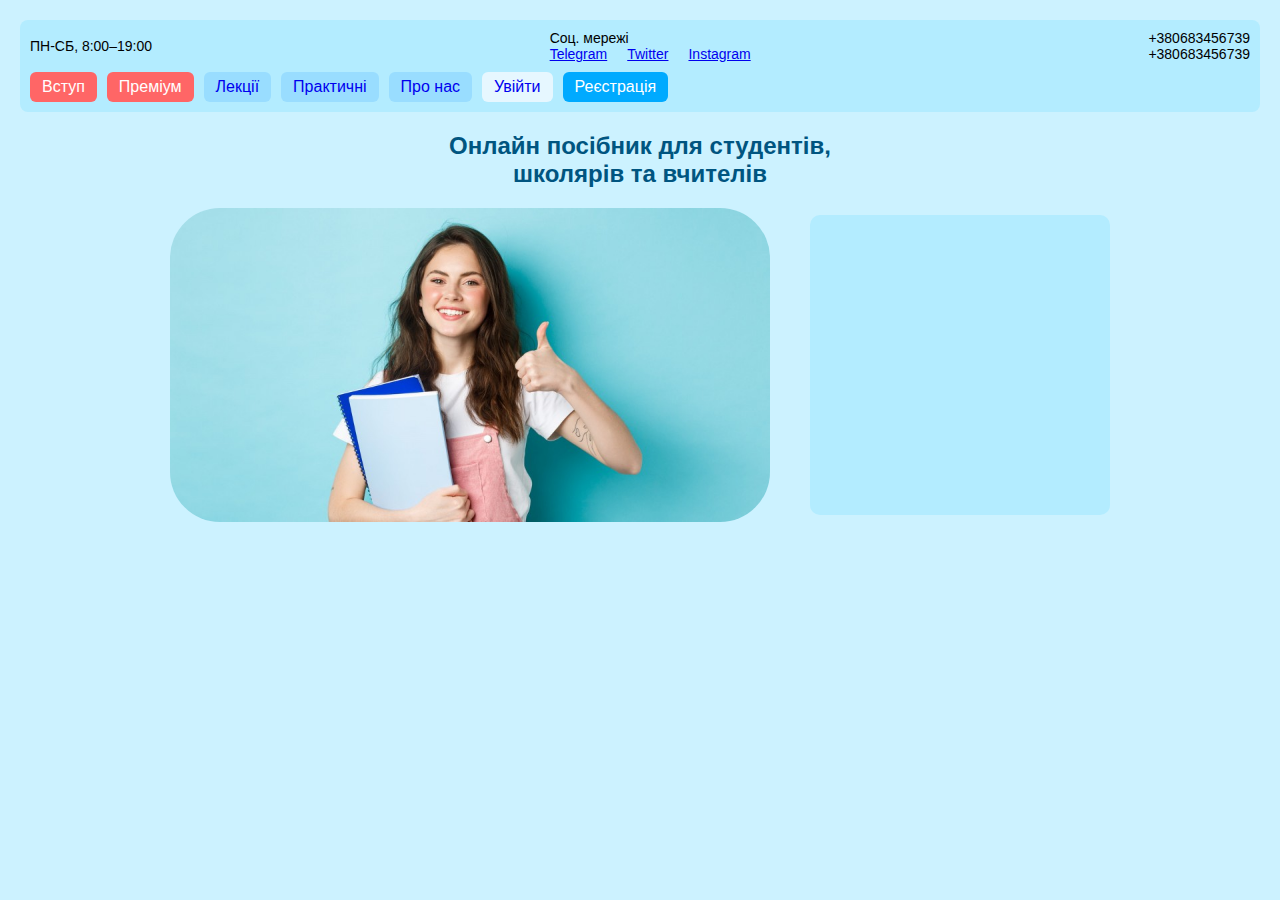
<file: index.html>
<!DOCTYPE html>
<html lang="en">
<head>
    <meta charset="UTF-8">
    <meta http-equiv="X-UA-Compatible" content="IE=edge">
    <meta name="viewport" content="width=device-width, initial-scale=1.0">
    <title>FFFFFFFFFF</title>
    <link rel="stylesheet" href="first.css">
</head>
<body>
    <header>
      <div class="top-bar">
        <div class="hours"> ПН-СБ, 8:00–19:00</div>
        <div class="socials">Соц. мережі
            <ul class="social-links">
                <li><a href="https://t.me/+GkbVwwb_K7M2YzRi">Telegram</a></li>
                <li><a href="https://x.com/elonmusk">Twitter</a></li>
                <li><a href="https://www.instagram.com/vifk_nuht/">Instagram</a></li>
            </ul>
        </div>
        <div class="contacts">
          <span>+380683456739</span><br>
          <span>+380683456739</span>
        </div>
      </div>
      <nav class="menu">
        <a href="vstup.html" class="btn red">Вступ</a>
        <a href="prem.html" class="btn red">Преміум</a>
        <a href="lekcii.html" class="btn blue">Лекції</a>
        <a href="prekt.html" class="btn blue">Практичні</a>
        <a href="pronas.html" class="btn blue">Про нас</a>
        <a href="login.html" class="btn">Увійти</a>
        <a href="Registration.html" class="btn bright">Реєстрація</a>
      </nav>
    </header>
    
    <main>
      <h1>Онлайн посібник для студентів,<br>школярів та вчителів</h1>
      <div class="content">
        <img src="6654_ua.jpg" alt="Student" class="student-img">
        <div class="right-block"></div>
      </div>
    </main>
  </body>
</html>
</file>
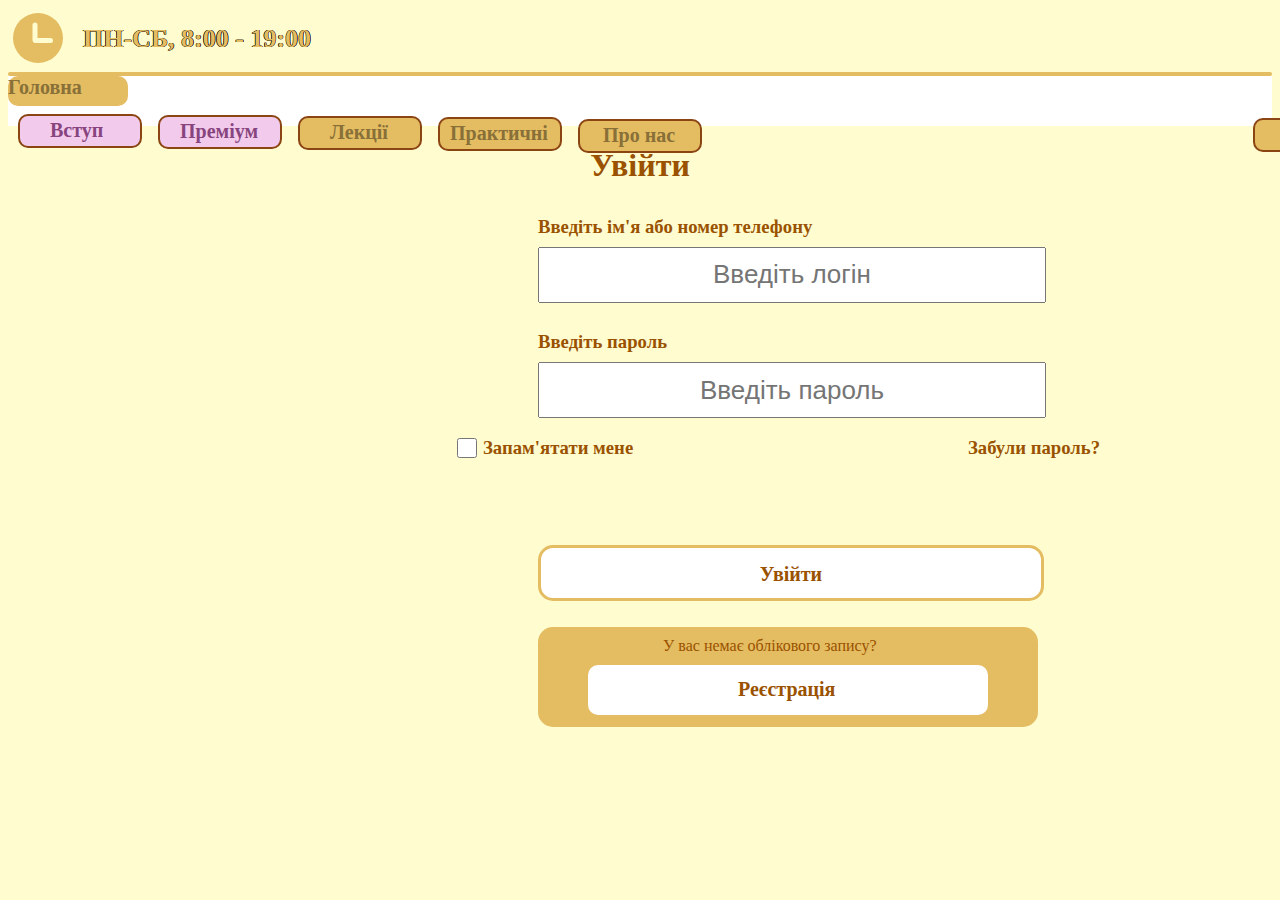
<file: Index.html>
<!DOCTYPE html>
<html lang="ukr">
<head>
    <meta charset="UTF-8">
    <meta name="viewport" content="width=device-width, initial-scale=1.0">
    <title>Вхід</title>
    <link rel="stylesheet" href="Style/style.css">
</head>
<body>
    <header>
        <div class="circle">
        <section class="oclock">
            <div class="line1"></div>
            <div class="line2"></div>
        </section>
        </div>
        <p class="time">ПН-СБ, 8:00 - 19:00</p>
        <div class="href"></div>
   
    </header>
    <section class="hero">
       <div class="button"><a href="#" class="a0">Головна</a></div>
       <div class="button1"><a href="#" class="a1">Вступ</a></div>
       <div class="button2"><a href="#" class="a2">Преміум</a></div>
       <div class="button3"><a href="#" class="a3">Лекції</a></div>
       <div class="button4"><a href="#" class="a4">Практичні</a></div>
       <div class="button5"><a href="Pro.html" class="a5">Про нас</a></div>
       <div class="button6"><a href="Index.html" class="a6">Увійти</a></div>
       <div class="button7"><a href="Registration.html" class="a7">Реєстрація</a></div>
    </section>
    <section class="main">
        <h1 align="center" class="mainVhid">Увійти</h1>
        <h3 class="h1">Введіть ім'я або номер телефону</h3>
        <input type="text" placeholder="Введіть логін" class="Login">
        <h3 class="h2">Введіть пароль</h3>
        <input type="password" placeholder="Введіть пароль" class="Password">
        <h3 class="h3">Запам'ятати мене</h3>
        <h3 class="h4">Забули пароль?</h3>
        <input type="checkbox" id="agree" class="redflag">
        <div class="Vhid">
            <p class="vh">Увійти</p>
        </div>
        <div class="vel">
            <p class="question">
                У вас немає облікового запису?
            </p>
            <div class="res">
                <p class="rees">Реєстрація</p>
            </div>
        </div>
    </section>
</body>
</html>
</file>
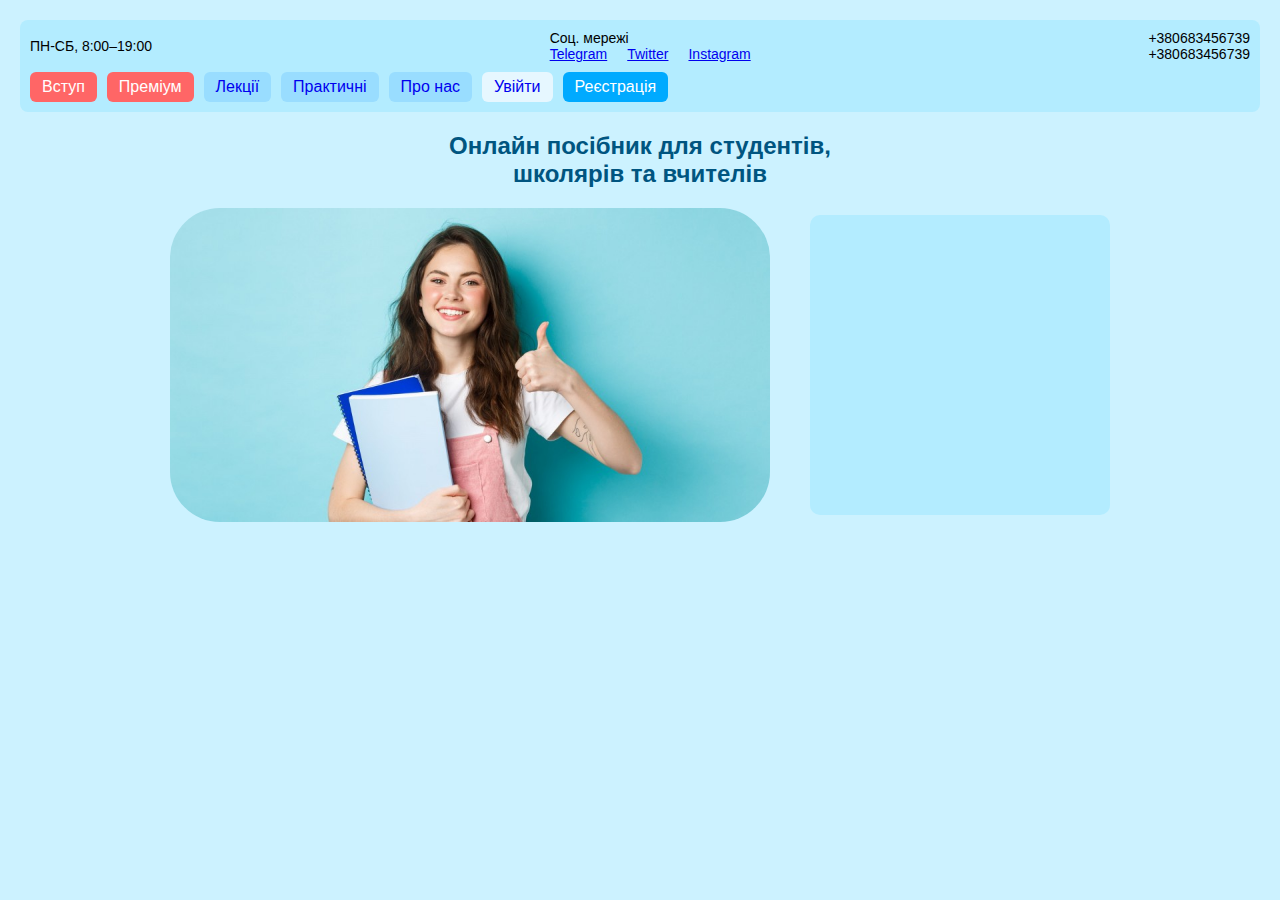
<file: first.html>
<!DOCTYPE html>
<html lang="en">
<head>
    <meta charset="UTF-8">
    <meta http-equiv="X-UA-Compatible" content="IE=edge">
    <meta name="viewport" content="width=device-width, initial-scale=1.0">
    <title>сосав?</title>
    <link rel="stylesheet" href="first.css">
</head>
<body>
    <header>
      <div class="top-bar">
        <div class="hours"> ПН-СБ, 8:00–19:00</div>
        <div class="socials">Соц. мережі
            <ul class="social-links">
                <li><a href="https://t.me/+GkbVwwb_K7M2YzRi">Telegram</a></li>
                <li><a href="https://x.com/elonmusk">Twitter</a></li>
                <li><a href="https://www.instagram.com/vifk_nuht/">Instagram</a></li>
            </ul>
        </div>
        <div class="contacts">
          <span>+380683456739</span><br>
          <span>+380683456739</span>
        </div>
      </div>
      <nav class="menu">
        <a href="vstup.html" class="btn red">Вступ</a>
        <a href="prem.html" class="btn red">Преміум</a>
        <a href="lekcii.html" class="btn blue">Лекції</a>
        <a href="prekt.html" class="btn blue">Практичні</a>
        <a href="pronas.html" class="btn blue">Про нас</a>
        <a href="login.html" class="btn">Увійти</a>
        <a href="rest.html" class="btn bright">Реєстрація</a>
      </nav>
    </header>
    
    <main>
      <h1>Онлайн посібник для студентів,<br>школярів та вчителів</h1>
      <div class="content">
        <img src="6654_ua.jpg" alt="Student" class="student-img">
        <div class="right-block"></div>
      </div>
    </main>
  </body>
</html>
</file>
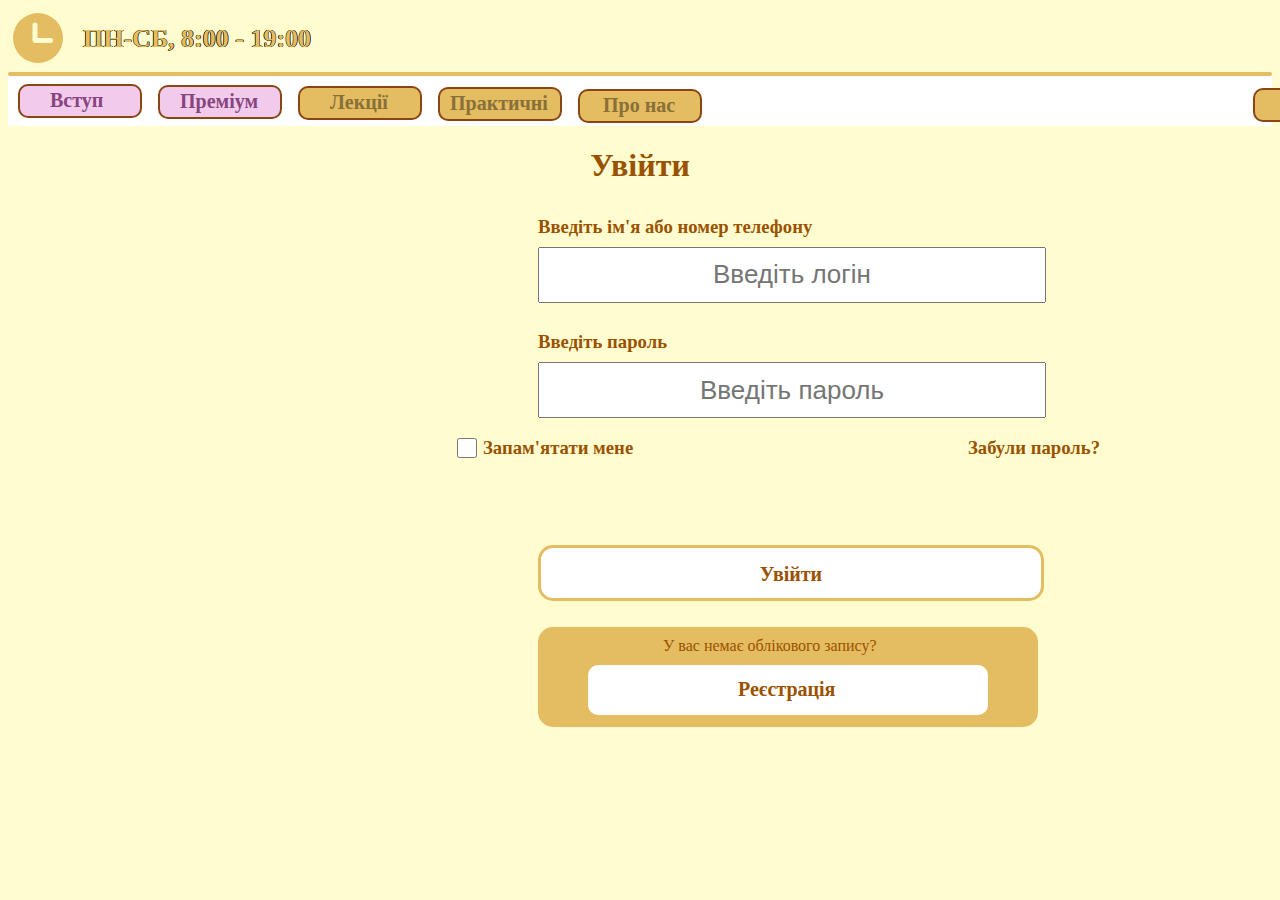
<file: Indesdx.html>
<!DOCTYPE html>
<html lang="ukr">
<head>
    <meta charset="UTF-8">
    <meta name="viewport" content="width=device-width, initial-scale=1.0">
    <title>Вхід</title>
    <link rel="stylesheet" href="style.css">
</head>
<body>
    <header>
        <div class="circle">
        <section class="oclock">
            <div class="line1"></div>
            <div class="line2"></div>
        </section>
        </div>
        <p class="time">ПН-СБ, 8:00 - 19:00</p>
        <div class="href"></div>
   
    </header>
    <section class="hero">
       <div class="button1">
            <a href="#" class="a1">Вступ</a>
       </div>
       <div class="button2">
        <a href="#" class="a2">Преміум</a>
       </div>
       <div class="button3">
        <a href="#" class="a3">Лекції</a>
       </div>
       <div class="button4">
        <a href="#" class="a4">Практичні</a>
       </div>
       <div class="button5">
        <a href="#" class="a5">Про нас</a>
       </div>
       <div class="button6">
        <a href="#" class="a6">Увійти</a>
       </div>
       <div class="button7">
        <a href="#" class="a7">Реєстрація</a>
       </div>
    </section>
    <section class="main">
        <h1 align="center" class="mainVhid">Увійти</h1>
        <h3 class="h1">Введіть ім'я або номер телефону</h3>
        <input type="text" placeholder="Введіть логін" class="Login">
        <h3 class="h2">Введіть пароль</h3>
        <input type="password" placeholder="Введіть пароль" class="Password">
        <h3 class="h3">Запам'ятати мене</h3>
        <h3 class="h4">Забули пароль?</h3>
        <input type="checkbox" id="agree" class="redflag">
        <div class="Vhid">
            <p class="vh">Увійти</p>
        </div>
        <div class="vel">
            <p class="question">
                У вас немає облікового запису?
            </p>
            <div class="res">
                <p class="rees">Реєстрація</p>
            </div>
        </div>
    </section>
</body>
</html>
</file>
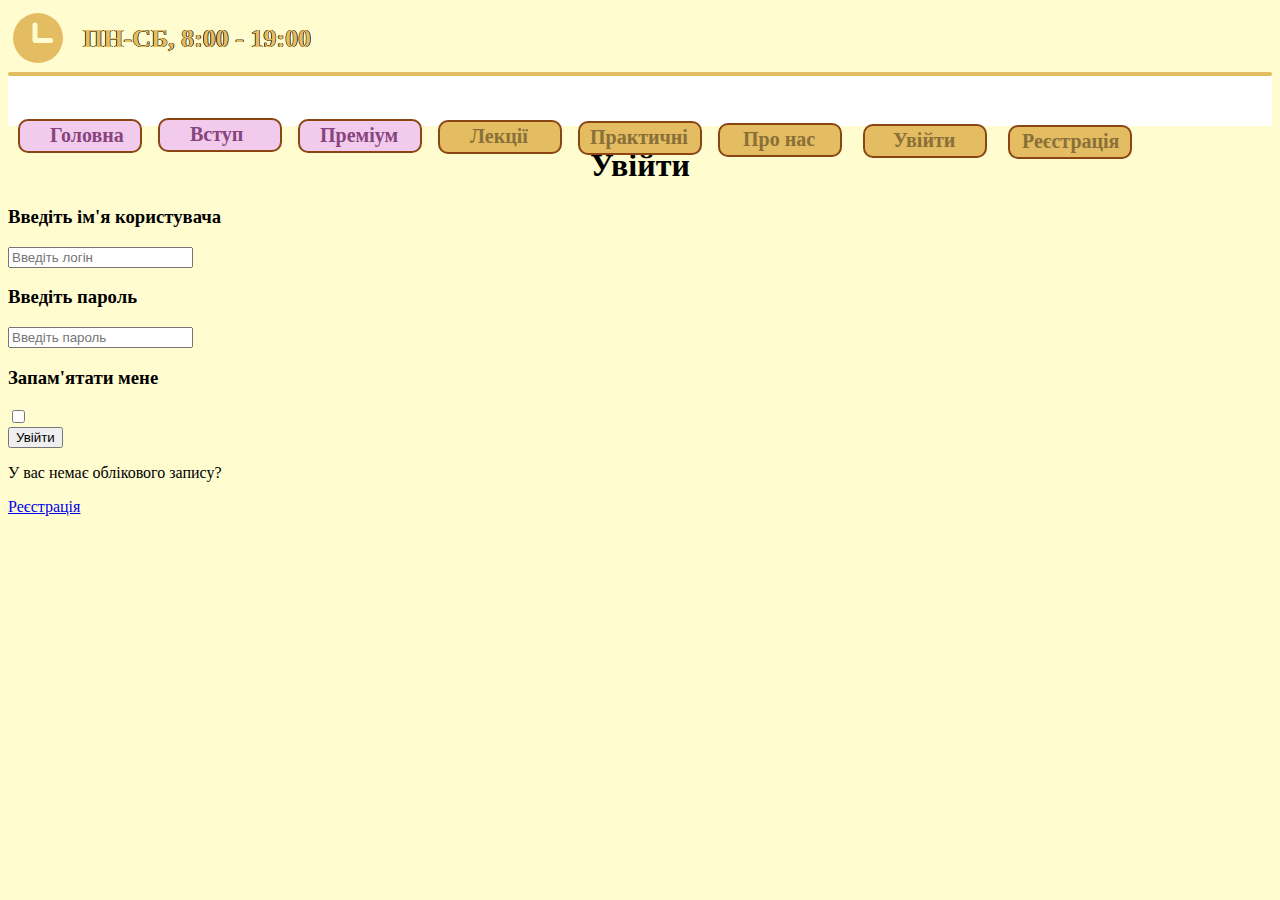
<file: login.html>
<!DOCTYPE html>
<html lang="ukr">
<head>
    <meta charset="UTF-8">
    <meta name="viewport" content="width=device-width, initial-scale=1.0">
    <title>Document</title>
    <link rel="stylesheet" href="login.css">
</head>
<body>
    <header>
        <div class="circle">
        <section class="oclock">
            <div class="line1"></div>
            <div class="line2"></div>
        </section>
        </div>
        <p class="time">ПН-СБ, 8:00 - 19:00</p>
        <div class="href"></div>
    </header>

    <section class="hero">
       <div class="button0">
        <a href="first.html" class="a0">Головна</a>
       </div>
       <div class="button1">
            <a href="vstup.html" class="a1">Вступ</a>
       </div>
       <div class="button2">
            <a href="prem.html" class="a2">Преміум</a>
       </div>
       <div class="button3">
            <a href="lekcii.html" class="a3">Лекції</a>
       </div>
       <div class="button4">
            <a href="prekt.html" class="a4">Практичні</a>
       </div>
       <div class="button5">
            <a href="pronas.html" class="a5">Про нас</a>
       </div>
       <div class="button6">
            <a href="login.html" class="a6">Увійти</a>
       </div>
       <div class="button7">
            <a href="register.html" class="a7">Реєстрація</a>
       </div>
    </section>

    <section class="main">
        <h1 align="center" class="mainVhid">Увійти</h1>

        <form action="login.php" method="post">
            <h3 class="h1">Введіть ім'я користувача</h3>
            <input type="text" name="username" placeholder="Введіть логін" class="Login" required>

            <h3 class="h2">Введіть пароль</h3>
            <input type="password" name="password" placeholder="Введіть пароль" class="Password" required>

            <h3 class="h3">Запам'ятати мене</h3>
            <input type="checkbox" id="agree" class="redflag">

            <div class="Vhid">
                <button type="submit" class="vh">Увійти</button>
            </div>
        </form>

        <div class="vel">
            <p class="question">У вас немає облікового запису?</p>
            <div class="res">
                <a href="register.html" class="rees">Реєстрація</a>
            </div>
        </div>
    </section>
</body>
</html>
</file>
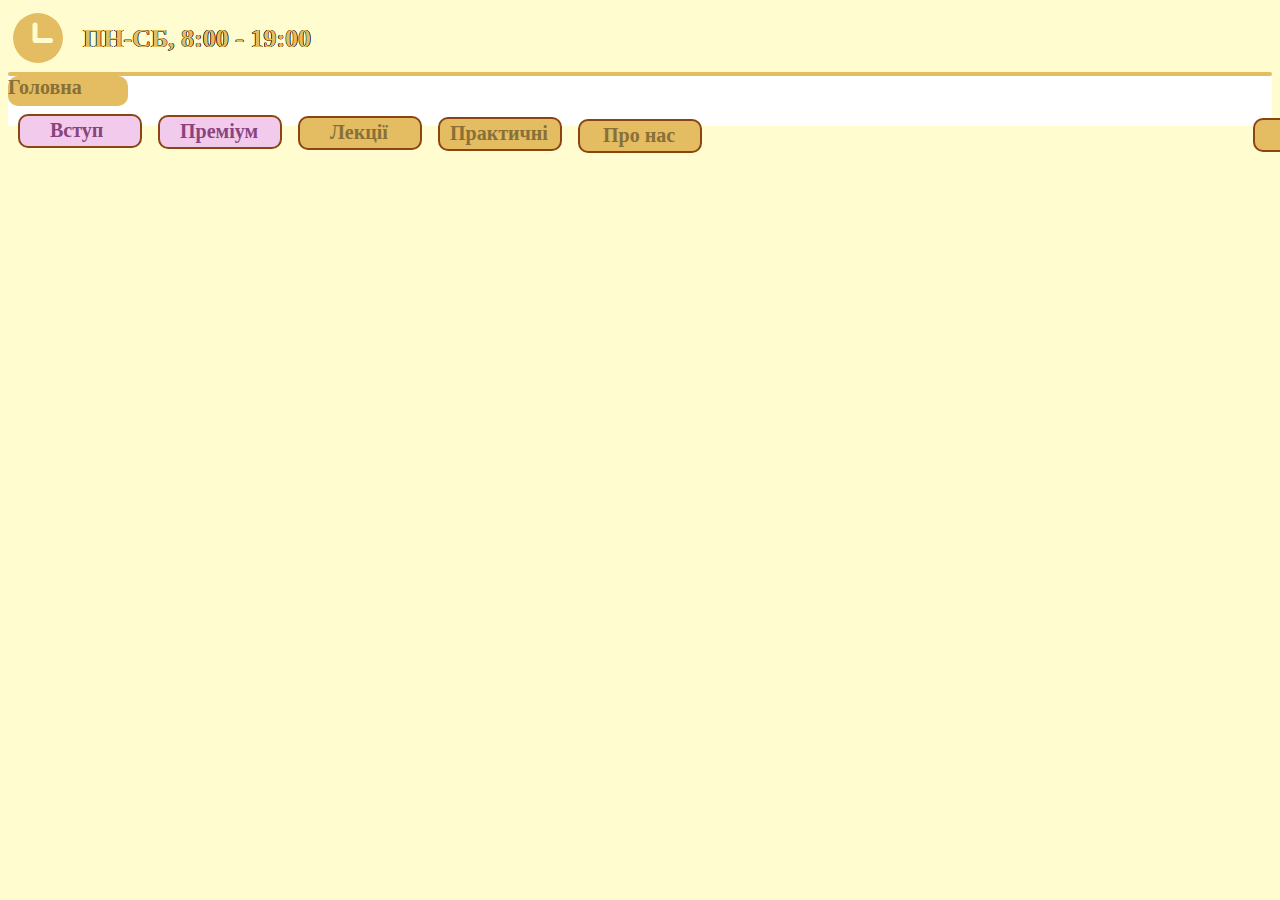
<file: Main.html>
<!DOCTYPE html>
<html lang="ukr">
<head>
    <meta charset="UTF-8">
    <meta name="viewport" content="width=device-width, initial-scale=1.0">
    <title>Main</title>
    <link rel="stylesheet" href="Style/style.css">
</head>
<body>
    <header>
        <div class="circle">
        <section class="oclock">
            <div class="line1"></div>
            <div class="line2"></div>
        </section>
        </div>
        <p class="time">ПН-СБ, 8:00 - 19:00</p>
        <div class="href"></div>
   
    </header>
    <section class="hero">
       <div class="button"><a href="#" class="a0">Головна</a></div>
       <div class="button1"><a href="#" class="a1">Вступ</a></div>
       <div class="button2"><a href="#" class="a2">Преміум</a></div>
       <div class="button3"><a href="#" class="a3">Лекції</a></div>
       <div class="button4"><a href="#" class="a4">Практичні</a></div>
       <div class="button5"><a href="Pro.html" class="a5">Про нас</a></div>
       <div class="button6"><a href="Index.html" class="a6">Увійти</a></div>
       <div class="button7"><a href="Registration.html" class="a7">Реєстрація</a></div>
    </section>
    <section class="main">
        
    </section>
</body>
</html>
</file>
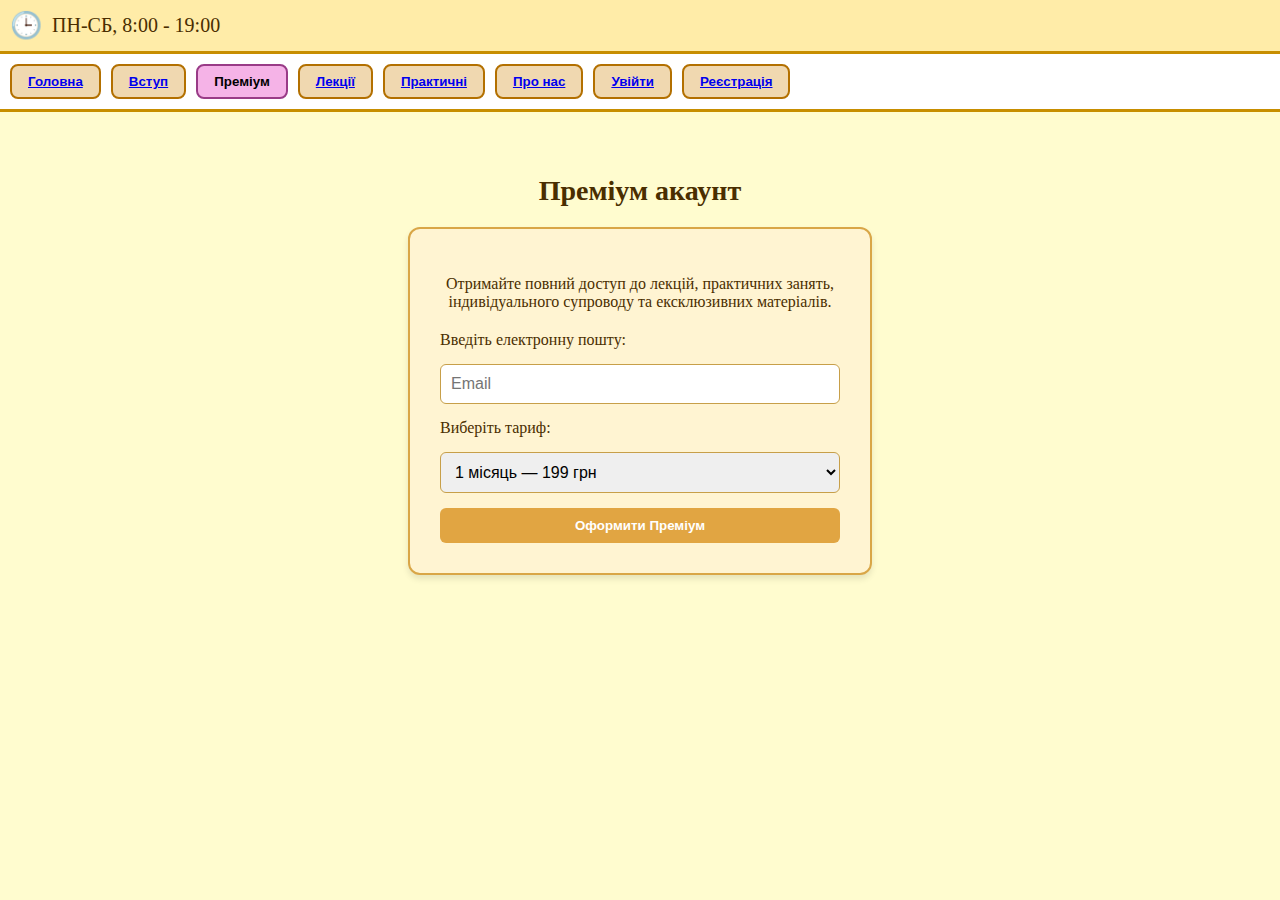
<file: prem.html>
<!DOCTYPE html>
<html lang="uk">
<head>
  <meta charset="UTF-8">
  <title>Преміум акаунт</title>
  <link rel="stylesheet" href="prem.css">
</head>
<body>
  <header>
    <div class="top-bar">
      <span class="icon">🕒</span>
      <span class="hours">ПН-СБ, 8:00 - 19:00</span>
    </div>
    <nav class="menu">
      <button><a href="first.html">Головна</a></button>
      <button><a href="vstup.html">Вступ</a></button>
      <button class="active">Преміум</button>
      <button><a href="lekcii.html">Лекції</a></button>
      <button><a href="prekt.html">Практичні</a></button>
      <button><a href="pronas.html">Про нас</a></button>
      <button><a href="login.html"><class="right">Увійти</a></button>
      <button><a href="rest.html"><class="right">Реєстрація</a></button>
    </nav>
  </header>

  <main>
    <h2>Преміум акаунт</h2>
    <div class="premium-box">
      <p>Отримайте повний доступ до лекцій, практичних занять, індивідуального супроводу та ексклюзивних матеріалів.</p>

      <form>
        <label>Введіть електронну пошту:</label>
        <input type="email" placeholder="Email">

        <label>Виберіть тариф:</label>
        <select>
          <option>1 місяць — 199 грн</option>
          <option>3 місяці — 499 грн</option>
          <option>6 місяців — 899 грн</option>
        </select>

        <button type="submit">Оформити Преміум</button>
      </form>
    </div>
  </main>
</body>
</html>
</file>
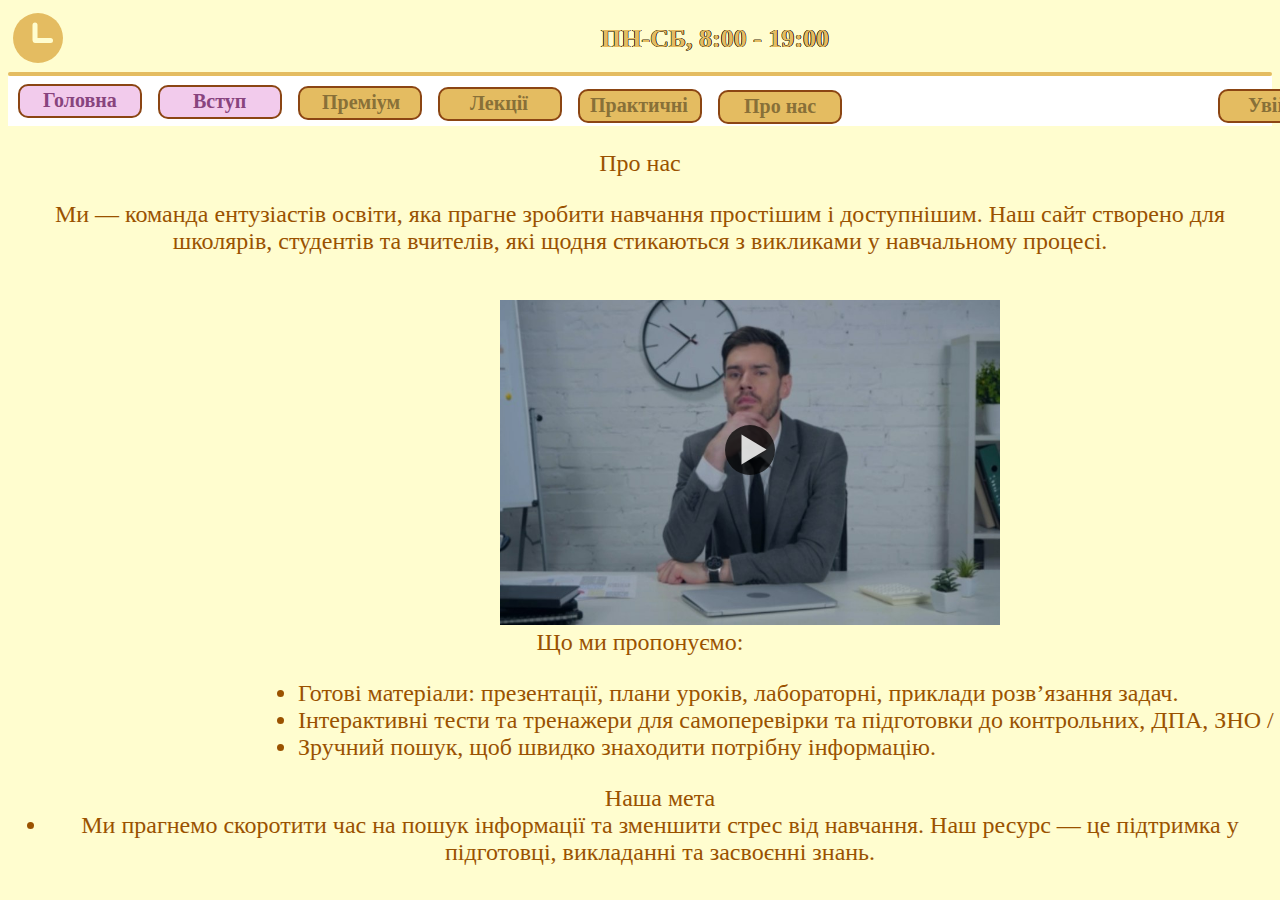
<file: pronas.html>
<!DOCTYPE html>
<html lang="ukr">
<head>
    <meta charset="UTF-8">
    <meta name="viewport" content="width=device-width, initial-scale=1.0">
    <title>Про нас</title>
    <link rel="stylesheet" href="pronas.css">
</head>
<body>
    <header>
        <div class="circle">
            <section class="oclock">
                <div class="line1"></div>
                <div class="line2"></div>
            </section>
        </div>
        <p class="time">ПН-СБ, 8:00 - 19:00</p>
        <div class="href"></div>
    </header>

    <section class="hero">
               <div class="button"><a href="first.html" class="a0">Головна</a></div>
       <div class="button1"><a href="vstup.html" class="a1">Вступ</a></div>
       <div class="button2"><a href="prem.html" class="a2">Преміум</a></div>
       <div class="button3"><a href="lekcii.html" class="a3">Лекції</a></div>
       <div class="button4"><a href="prekt.html" class="a4">Практичні</a></div>
       <div class="button5"><a href="pronas.html" class="a5">Про нас</a></div>
       <div class="button6"><a href="login.html" class="a6">Увійти</a></div>
       <div class="button7"><a href="Registration.html" class="a7">Реєстрація</a></div>
    </section>

    <section class="main">
    </section>

    <main>
        <p class="Prona">Про нас</p>
        <p class="Prona">
            Ми — команда ентузіастів освіти, яка прагне зробити навчання простішим і доступнішим. 
            Наш сайт створено для школярів, студентів та вчителів, які щодня стикаються з викликами у навчальному процесі.
        </p>
        <section class="vid">
            <img src="dwa.jpg" alt="" class="man">
            <div class="bub"></div>
            <div class="turk"></div>
        </section>
        <p class="prop">
            Що ми пропонуємо:
            <ul class="prop1">
                <li>
                    Готові матеріали: презентації, плани уроків, лабораторні, приклади розв’язання задач.
                </li>
                <li>
                    Інтерактивні тести та тренажери для самоперевірки та підготовки до контрольних, ДПА, ЗНО / НМТ.
                </li>
                <li>
                    Зручний пошук, щоб швидко знаходити потрібну інформацію.
                </li>
            </ul>
        </p>
        <ul class="prop2">Наша мета
            <li class="prop3">
                Ми прагнемо скоротити час на пошук інформації та зменшити стрес від навчання. Наш ресурс — це підтримка у підготовці, викладанні та засвоєнні знань.
            </li>
        </ul>
        
    </main>
</body>
</html>
</file>
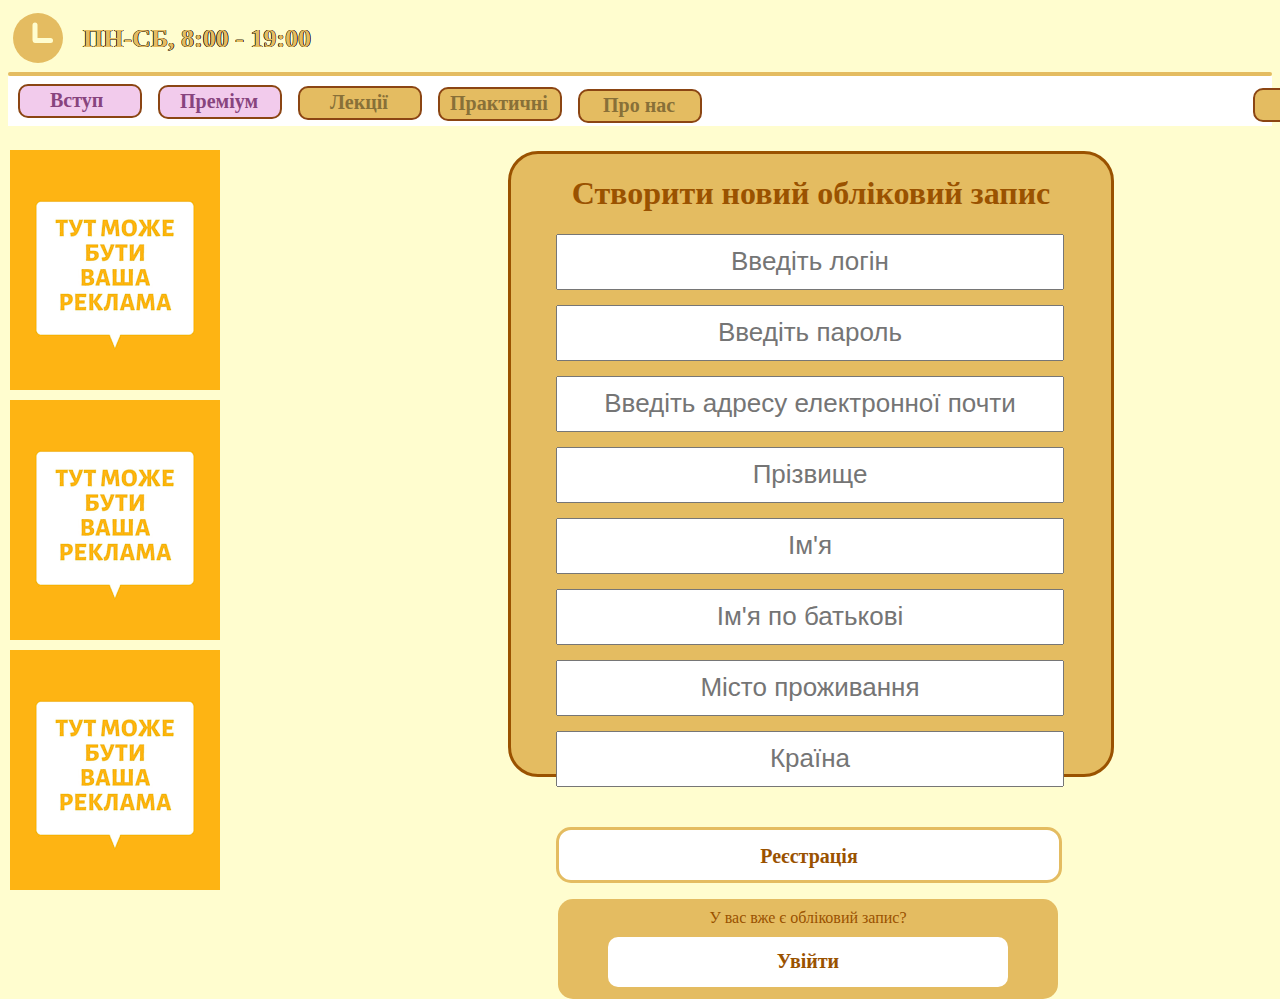
<file: Registration.html>
<!DOCTYPE html>
<html lang="en">
<head>
    <meta charset="UTF-8">
    <meta name="viewport" content="width=device-width, initial-scale=1.0">
    <title>Реєстрація</title>
    <link rel="stylesheet" href="Style/style.css">
</head>
<body>
    <header>
        <div class="circle">
        <section class="oclock">
            <div class="line1"></div>
            <div class="line2"></div>
        </section>
        </div>
        <p class="time">ПН-СБ, 8:00 - 19:00</p>
        <div class="href"></div>
    </header>
    <section class="hero">
        <div class="button1">
             <a href="#" class="a1">Вступ</a>
        </div>
        <div class="button2">
         <a href="#" class="a2">Преміум</a>
        </div>
        <div class="button3">
         <a href="#" class="a3">Лекції</a>
        </div>
        <div class="button4">
         <a href="#" class="a4">Практичні</a>
        </div>
        <div class="button5">
         <a href="#" class="a5">Про нас</a>
        </div>
        <div class="button6">
         <a href="#" class="a6">Увійти</a>
        </div>
        <div class="button7">
         <a href="#" class="a7">Реєстрація</a>
        </div>
     </section>
     <section class="main">
        <section class="rec">
        <h1 align="center" class="mainVhid">Створити новий обліковий запис</h1>
        <input type="text" placeholder="Введіть логін" class="Login1">
        <input type="password" placeholder="Введіть пароль" class="Password2">
        <input type="Adress" placeholder="Введіть адресу електронної почти" class="Adress">
        <input type="text" placeholder="Прізвище" class="Surname">
        <input type="text" placeholder="Ім'я" class="Name">
        <input type="text" placeholder="Ім'я по батькові" class="Pname">
        <input type="text" placeholder="Місто проживання" class="City">
        <input type="text" placeholder="Країна" class="Country">
    </section>
        <div class="Vhid1">
            <p class="vh1">Реєстрація</p>
        </div>
        <div class="vel1">
            <p class="question1">
                У вас вже є обліковий запис?
            </p>
            <div class="res">
                <p class="rees1">Увійти</p>
            </div>
        </div>
        <img src="/Image/Reclam.png" alt="" class="Reclam1">
        <img src="/Image/Reclam.png" alt="" class="Reclam2">
        <img src="/Image/Reclam.png" alt="" class="Reclam3">
        <img src="/Image/Reclam.png" alt="" class="Reclam4">
        <img src="/Image/Reclam.png" alt="" class="Reclam5">
        <img src="/Image/Reclam.png" alt="" class="Reclam6">
    </section>
    
</body>
</html>
</file>
<file: first.css>
* {
    margin: 0;
    padding: 0;
    box-sizing: border-box;
    font-family: Arial, sans-serif;
  }
  
  body {
    background-color: #ccf2ff;
    padding: 20px;
  }
  
  header {
    background-color: #b3ecff;
    padding: 10px;
    border-radius: 8px;
  }
  
  .top-bar {
    display: flex;
    justify-content: space-between;
    align-items: center;
    font-size: 14px;
    margin-bottom: 10px;
  }
  
  .menu {
    display: flex;
    gap: 10px;
    flex-wrap: wrap;
  }
  
  .btn {
    padding: 6px 12px;
    border: none;
    border-radius: 6px;
    background-color: #e6f7ff;
    cursor: pointer;
    text-decoration: none;

  }
  
  .btn.red {
    background-color: #ff6666;
    color: white;
  }
  
  .btn.blue {
    background-color: #99ddff;
  }
  
  .btn.bright {
    background-color: #00aaff;
    color: white;
  }
  
  main {
    margin-top: 20px;
    text-align: center;
  }
  
  h1 {
    font-size: 24px;
    color: #005580;
    margin-bottom: 20px;
  }
  
  .content {
    display: flex;
    justify-content: center;
    gap: 40px;
    align-items: center;
  }
  
  .student-img {
    width: 600px;
    border-radius: 50px;
  }
  
  .right-block {
    width: 300px;
    height: 300px;
    background-color: #b3ecff;
    border-radius: 10px;
  }

  .social-links {
    display: flex;
    gap: 20px;
    list-style: none;
    padding: 0;
    margin: 0;
    text-decoration: none;
    color: #000;
  }
</file>
<file: Style/style.css>
body{
    background-color:rgb(255, 253, 207)
}
header{
    width: 100%;
    height: 68px;
.circle
{
    height: 50px;
    width: 50px;
    background-color:rgb(228, 188, 97) ;
    border-radius: 100%;
    position: relative;
    top: 5px;
    left: 5px;  
}
.href
{
    width: 100%;
    height: 4px;
    background-color: rgb(228, 188, 97);
    border-radius: 30px;
    position: relative;
    top: -68px;
    left: 0px;
}
.line1
{
    width: 20px;
    height: 5px;
    border-radius: 30px;
    background-color:rgb(255, 253, 207);
    position: relative;
    top: 0px;
    left: 0px;
}
.line2
{
    width: 20px;
    height: 5px;
    border-radius: 30px;
    background-color :rgb(255, 253, 207);
    position: relative;
    top: -13px;
    right: 8px;
    rotate: 90deg;
}
.oclock
{
   position: relative;
   top: 25px;
   left: 20px; 
}
.time
{
    position: relative;
    top: -60px;
    left: 75px;
    color:rgb(154, 82, 0);
    text-shadow: 
    -0.4px -0.4px 0 black,
     0.4px -0.4px 0 black,
    -0.4px  0.4px 0 black,
     0.4px  0.4px 0 black;
    font-size: 26px;
    font-weight: bold;
    color: rgb(228, 188, 97);
}
}
.hero
{
    width: 100%;
    height: 50px;
    background-color: white;
    div{
        width: 120px;
        height: 30px;
        background-color: rgb(228, 188, 97);
        border-radius: 10px;
    }
    a{
        text-decoration: none;
        font-size: 26;
        text-align: center;
        color: rgb(136, 112, 56);
        font-size: 20px;
        
        font-weight: bold;
    }
    .a1{
        position: relative;
        top: 3px;
        left: 30px;
        color: rgb(136, 68, 126);
    }
    .a2
    {
        position: relative;
        top:3px;
        left: 20px;
        color: rgb(136, 68, 126);
    }
    .a3
    {
        position: relative;
        top:3px;
        left: 30px;
    }
    .a4
    {
        position: relative;
        top:3px;
        left:10px
    }
    .a5
    {
        position: relative;
        top:3px;
        left:23px 
    }
    .a6
    {
        position: relative;
        top:3px;
        left:28px 
    }
    .a7
    {
        position: relative;
        top:3px;
        left:12px 
    }
    .button1{
        position: relative;
        top: 8px;
        left: 0px;
        margin-left: 10px;
        background-color: rgb(242, 203, 236);
        border-style: solid;
        border-width: 2px;
        border-color: saddlebrown;
    }
    .button2{
        position: relative;
        top: -25px;
        left: 140px;
        margin-left: 10px;
        background-color: rgb(242, 203, 236);
        border-style: solid;
        border-width: 2px;
        border-color: saddlebrown;
    }
    .button3{
        position: relative;
        top: -58px;
        left: 280px;
        margin-left: 10px;
        border-style: solid;
        border-width: 2px;
        border-color: saddlebrown;
    }
    .button4{
        position: relative;
        top: -91px;
        left: 420px;
        margin-left: 10px;
        border-style: solid;
        border-width: 2px;
        border-color: saddlebrown;
    } 
    .button5{
        position: relative;
        top: -123px;
        left: 560px;
        margin-left: 10px;  
        border-style: solid;
        border-width: 2px;
        border-color: saddlebrown;
    } 
    .button6{
        position: relative;
        top: -158px;
        left: 1235px;
        margin-left: 10px;
        border-style: solid;
        border-width: 2px;
        border-color: saddlebrown;
    } 
    .button7{
        position: relative;
        top: -191px;
        left: 1375px;
        margin-left: 10px;
        border-style: solid;
        border-width: 2px;
        border-color: saddlebrown;
    } 
}
.main
{
    .Login
    {
       width: 500px; 
       min-height: 50px;
       font-size: 26px;
       text-align: center;
       position: relative;
       top: 0px;
       left: 530px;
    }
    .Login1
    {
       width: 500px; 
       min-height: 50px;
       font-size: 26px;
       text-align: center;
       position: relative;
       top: 0px;
       left: 45px;
    }
    .Password
    {
       width: 500px; 
       min-height: 50px;
       font-size: 26px;
       text-align: center;
       position: relative;
       top: 0px;
       left: 530px;
    }
    .Password2
    {
       width: 500px; 
       min-height: 50px;
       font-size: 26px;
       text-align: center;
       position: relative;
       top: 15px;
       left: 45px;
    }
    .Adress
    {
        width: 500px; 
        min-height: 50px;
        font-size: 26px;
        text-align: center;
        position: relative;
        top: 30px;
        left: 45px;   
    }
    .h1{
        height: auto;
        width: 500px;
        position: relative;
        top: 10px;
        left: 530px;
        color: rgb(154, 82, 0);
    }
    .h2{
        height: auto;
        width: 500px;
        position: relative;
        top: 10px;
        left: 530px;
        color: rgb(154, 82, 0);
    }
    
    .h3{
        height: auto;
        width: 500px;
        position: relative;
        top: 0px;
        left: 475px;
        color: rgb(154, 82, 0);
    }
    
    .h4
    {
        height: auto;
        width: 500px;
        position: relative;
        top: -40px;
        left: 960px;
        color: rgb(154, 82, 0);
    }
    
    .redflag
    {
        width: 20px;
        height: 20px;
        position: relative;
        top: -83px;
        left: 445px;
    }
    .Surname
    {
        width: 500px; 
        min-height: 50px;
        font-size: 26px;
        text-align: center;
        position: relative;
        top: 45px;
        left: 45px;
    }
    .Name
    {
        width: 500px; 
        min-height: 50px;
        font-size: 26px;
        text-align: center;
        position: relative;
        top: 60px;
        left: 45px;
    }
    .Pname
    {
        width: 500px; 
        min-height: 50px;
        font-size: 26px;
        text-align: center;
        position: relative;
        top: 75px;
        left: 45px;
    }
    .City
    {
        width: 500px; 
        min-height: 50px;
        font-size: 26px;
        text-align: center;
        position: relative;
        top: 90px;
        left: 45px;
    }
    .Country
    {
        width: 500px; 
        min-height: 50px;
        font-size: 26px;
        text-align: center;
        position: relative;
        top: 105px;
        left: 45px;
    }
    .rec
    {
        width: 600px;
        height: 620px;
        background-color: rgb(228, 188, 97);
        position: relative;
        top: 0px;
        left: 500px;
        border-radius: 30px;
        border-width: 3px;
        border-style: solid;
        border-color: rgb(154, 82, 0);
        margin-top: 25px;
    }
    .Vhid
    {
        width: 500px;
        height: 50px;
        background-color: white;
        position: relative;
        left: 530px ;
        text-align: center;
        border-radius: 15px;
        border-style: solid;
        border-width: 3px;
        border-color: rgb(228, 188, 97);
        .vh{
            position: relative;
            top: -5px;
            font-size: 20px;
            color: rgb(154, 82, 0);
            font-weight: bold;
            }
            
    }
    .Vhid1
    {
        width: 500px;
        height: 50px;
        background-color: white;
        position: relative;
        top: 50px;
        left: 548px ;
        text-align: center;
        border-radius: 15px;
        border-style: solid;
        border-width: 3px;
        border-color: rgb(228, 188, 97);
        .vh1{
            position: relative;
            top: -5px;
            font-size: 20px;
            color: rgb(154, 82, 0);
            font-weight: bold;
            }
            
    }
    .vel
    {
        width: 500px;
        height: 100px;
        background-color: rgb(228, 188, 97);
        position: relative;
        top: 10px;
        left: 530px;
        border-radius: 15px;
    }
    .vel1
    {
        width: 500px;
        height: 100px;
        background-color: rgb(228, 188, 97);
        position: relative;
        top: 50px;
        left: 550px;
        border-radius: 15px;
    }
    .question
    {
        position: relative;
        top: 10px;
        left: 125px;
        color: rgb(154, 82, 0);
    }
    .question1
    {
        text-align: center;
        position: relative;
        top: 10px;
        color: rgb(154, 82, 0);
    }
    .res
    {
        width: 400px;
        height: 50px;
        background-color: white;
        border-radius: 10px;
        position: relative;
        top: 0px;
        left: 50px;
    }
    .rees
    {
        position: relative;
        top: 13px;
        left: 150px;
        font-size: 20px;
        color: rgb(154, 82, 0);
        font-weight: bold;
    }
    .rees1
    {
        text-align: center;
        position: relative;
        top: 13px;
        font-size: 20px;
        color: rgb(154, 82, 0);
        font-weight: bold;
    }
    .mainVhid
    {
        color: rgb(154, 82, 0);
    }
    .Reclam1{
        position: absolute;
        top: 150px;
        left: 1300px;
    }
    .Reclam2{
        position: absolute;
        top: 400px;
        left: 1300px;
    }
    .Reclam3{
        position: absolute;
        top: 650px;
        left: 1300px;
    }
    .Reclam4{
        position: absolute;
        top: 150px;
        left: 10px;
    }
    .Reclam5{
        position: absolute;
        top: 400px;
        left: 10px;
    }
    .Reclam6{
        position: absolute;
        top: 650px;
        left: 10px;
    }
}
</file>
<file: style.css>
body{
    background-color:rgb(255, 253, 207)
}
header{
    width: 100%;
    height: 68px;
.circle
{
    height: 50px;
    width: 50px;
    background-color:rgb(228, 188, 97) ;
    border-radius: 100%;
    position: relative;
    top: 5px;
    left: 5px;  
}
.href
{
    width: 100%;
    height: 4px;
    background-color: rgb(228, 188, 97);
    border-radius: 30px;
    position: relative;
    top: -68px;
    left: 0px;
}
.line1
{
    width: 20px;
    height: 5px;
    border-radius: 30px;
    background-color:rgb(255, 253, 207);
    position: relative;
    top: 0px;
    left: 0px;
}
.line2
{
    width: 20px;
    height: 5px;
    border-radius: 30px;
    background-color :rgb(255, 253, 207);
    position: relative;
    top: -13px;
    right: 8px;
    rotate: 90deg;
}
.oclock
{
   position: relative;
   top: 25px;
   left: 20px; 
}
.time
{
    position: relative;
    top: -60px;
    left: 75px;
    color:rgb(154, 82, 0);
    text-shadow: 
    -0.4px -0.4px 0 black,
     0.4px -0.4px 0 black,
    -0.4px  0.4px 0 black,
     0.4px  0.4px 0 black;
    font-size: 26px;
    font-weight: bold;
    color: rgb(228, 188, 97);
}
}
.hero
{
    width: 100%;
    height: 50px;
    background-color: white;
    div{
        width: 120px;
        height: 30px;
        background-color: rgb(228, 188, 97);
        border-radius: 10px;
    }
    a{
        text-decoration: none;
        font-size: 26;
        text-align: center;
        color: rgb(136, 112, 56);
        font-size: 20px;
        
        font-weight: bold;
    }
    .a1{
        position: relative;
        top: 3px;
        left: 30px;
        color: rgb(136, 68, 126);
    }
    .a2
    {
        position: relative;
        top:3px;
        left: 20px;
        color: rgb(136, 68, 126);
    }
    .a3
    {
        position: relative;
        top:3px;
        left: 30px;
    }
    .a4
    {
        position: relative;
        top:3px;
        left:10px
    }
    .a5
    {
        position: relative;
        top:3px;
        left:23px 
    }
    .a6
    {
        position: relative;
        top:3px;
        left:28px 
    }
    .a7
    {
        position: relative;
        top:3px;
        left:12px 
    }
    .button1{
        position: relative;
        top: 8px;
        left: 0px;
        margin-left: 10px;
        background-color: rgb(242, 203, 236);
        border-style: solid;
        border-width: 2px;
        border-color: saddlebrown;
    }
    .button2{
        position: relative;
        top: -25px;
        left: 140px;
        margin-left: 10px;
        background-color: rgb(242, 203, 236);
        border-style: solid;
        border-width: 2px;
        border-color: saddlebrown;
    }
    .button3{
        position: relative;
        top: -58px;
        left: 280px;
        margin-left: 10px;
        border-style: solid;
        border-width: 2px;
        border-color: saddlebrown;
    }
    .button4{
        position: relative;
        top: -91px;
        left: 420px;
        margin-left: 10px;
        border-style: solid;
        border-width: 2px;
        border-color: saddlebrown;
    } 
    .button5{
        position: relative;
        top: -123px;
        left: 560px;
        margin-left: 10px;  
        border-style: solid;
        border-width: 2px;
        border-color: saddlebrown;
    } 
    .button6{
        position: relative;
        top: -158px;
        left: 1235px;
        margin-left: 10px;
        border-style: solid;
        border-width: 2px;
        border-color: saddlebrown;
    } 
    .button7{
        position: relative;
        top: -191px;
        left: 1375px;
        margin-left: 10px;
        border-style: solid;
        border-width: 2px;
        border-color: saddlebrown;
    } 
}
.main
{
    .Login
    {
       width: 500px; 
       min-height: 50px;
       font-size: 26px;
       text-align: center;
       position: relative;
       top: 0px;
       left: 530px;
    }
    .Login1
    {
       width: 500px; 
       min-height: 50px;
       font-size: 26px;
       text-align: center;
       position: relative;
       top: 0px;
       left: 45px;
    }
    .Password
    {
       width: 500px; 
       min-height: 50px;
       font-size: 26px;
       text-align: center;
       position: relative;
       top: 0px;
       left: 530px;
    }
    .Password2
    {
       width: 500px; 
       min-height: 50px;
       font-size: 26px;
       text-align: center;
       position: relative;
       top: 15px;
       left: 45px;
    }
    .Adress
    {
        width: 500px; 
        min-height: 50px;
        font-size: 26px;
        text-align: center;
        position: relative;
        top: 30px;
        left: 45px;   
    }
    .h1{
        height: auto;
        width: 500px;
        position: relative;
        top: 10px;
        left: 530px;
        color: rgb(154, 82, 0);
    }
    .h2{
        height: auto;
        width: 500px;
        position: relative;
        top: 10px;
        left: 530px;
        color: rgb(154, 82, 0);
    }
    
    .h3{
        height: auto;
        width: 500px;
        position: relative;
        top: 0px;
        left: 475px;
        color: rgb(154, 82, 0);
    }
    
    .h4
    {
        height: auto;
        width: 500px;
        position: relative;
        top: -40px;
        left: 960px;
        color: rgb(154, 82, 0);
    }
    
    .redflag
    {
        width: 20px;
        height: 20px;
        position: relative;
        top: -83px;
        left: 445px;
    }
    .Surname
    {
        width: 500px; 
        min-height: 50px;
        font-size: 26px;
        text-align: center;
        position: relative;
        top: 45px;
        left: 45px;
    }
    .Name
    {
        width: 500px; 
        min-height: 50px;
        font-size: 26px;
        text-align: center;
        position: relative;
        top: 60px;
        left: 45px;
    }
    .Pname
    {
        width: 500px; 
        min-height: 50px;
        font-size: 26px;
        text-align: center;
        position: relative;
        top: 75px;
        left: 45px;
    }
    .City
    {
        width: 500px; 
        min-height: 50px;
        font-size: 26px;
        text-align: center;
        position: relative;
        top: 90px;
        left: 45px;
    }
    .Country
    {
        width: 500px; 
        min-height: 50px;
        font-size: 26px;
        text-align: center;
        position: relative;
        top: 105px;
        left: 45px;
    }
    .rec
    {
        width: 600px;
        height: 620px;
        background-color: rgb(228, 188, 97);
        position: relative;
        top: 0px;
        left: 500px;
        border-radius: 30px;
        border-width: 3px;
        border-style: solid;
        border-color: rgb(154, 82, 0);
        margin-top: 25px;
    }
    .Vhid
    {
        width: 500px;
        height: 50px;
        background-color: white;
        position: relative;
        left: 530px ;
        text-align: center;
        border-radius: 15px;
        border-style: solid;
        border-width: 3px;
        border-color: rgb(228, 188, 97);
        .vh{
            position: relative;
            top: -5px;
            font-size: 20px;
            color: rgb(154, 82, 0);
            font-weight: bold;
            }
            
    }
    .Vhid1
    {
        width: 500px;
        height: 50px;
        background-color: white;
        position: relative;
        top: 50px;
        left: 548px ;
        text-align: center;
        border-radius: 15px;
        border-style: solid;
        border-width: 3px;
        border-color: rgb(228, 188, 97);
        .vh1{
            position: relative;
            top: -5px;
            font-size: 20px;
            color: rgb(154, 82, 0);
            font-weight: bold;
            }
            
    }
    .vel
    {
        width: 500px;
        height: 100px;
        background-color: rgb(228, 188, 97);
        position: relative;
        top: 10px;
        left: 530px;
        border-radius: 15px;
    }
    .vel1
    {
        width: 500px;
        height: 100px;
        background-color: rgb(228, 188, 97);
        position: relative;
        top: 50px;
        left: 550px;
        border-radius: 15px;
    }
    .question
    {
        position: relative;
        top: 10px;
        left: 125px;
        color: rgb(154, 82, 0);
    }
    .question1
    {
        text-align: center;
        position: relative;
        top: 10px;
        color: rgb(154, 82, 0);
    }
    .res
    {
        width: 400px;
        height: 50px;
        background-color: white;
        border-radius: 10px;
        position: relative;
        top: 0px;
        left: 50px;
    }
    .rees
    {
        position: relative;
        top: 13px;
        left: 150px;
        font-size: 20px;
        color: rgb(154, 82, 0);
        font-weight: bold;
    }
    .rees1
    {
        text-align: center;
        position: relative;
        top: 13px;
        font-size: 20px;
        color: rgb(154, 82, 0);
        font-weight: bold;
    }
    .mainVhid
    {
        color: rgb(154, 82, 0);
    }
    .Reclam1{
        position: absolute;
        top: 150px;
        left: 1300px;
    }
    .Reclam2{
        position: absolute;
        top: 400px;
        left: 1300px;
    }
    .Reclam3{
        position: absolute;
        top: 650px;
        left: 1300px;
    }
    .Reclam4{
        position: absolute;
        top: 150px;
        left: 10px;
    }
    .Reclam5{
        position: absolute;
        top: 400px;
        left: 10px;
    }
    .Reclam6{
        position: absolute;
        top: 650px;
        left: 10px;
    }
}
</file>
<file: login.css>
body{
    background-color:rgb(255, 253, 207)
}
header{
    width: 100%;
    height: 68px;
.circle
{
    height: 50px;
    width: 50px;
    background-color:rgb(228, 188, 97) ;
    border-radius: 100%;
    position: relative;
    top: 5px;
    left: 5px;  
}
.href
{
    width: 100%;
    height: 4px;
    background-color: rgb(228, 188, 97);
    border-radius: 30px;
    position: relative;
    top: -68px;
    left: 0px;
}
.line1
{
    width: 20px;
    height: 5px;
    border-radius: 30px;
    background-color:rgb(255, 253, 207);
    position: relative;
    top: 0px;
    left: 0px;
}
.line2
{
    width: 20px;
    height: 5px;
    border-radius: 30px;
    background-color :rgb(255, 253, 207);
    position: relative;
    top: -13px;
    right: 8px;
    rotate: 90deg;
}
.oclock
{
   position: relative;
   top: 25px;
   left: 20px; 
}
.time
{
    position: relative;
    top: -60px;
    left: 75px;
    color:rgb(154, 82, 0);
    text-shadow: 
    -0.4px -0.4px 0 black,
     0.4px -0.4px 0 black,
    -0.4px  0.4px 0 black,
     0.4px  0.4px 0 black;
    font-size: 26px;
    font-weight: bold;
    color: rgb(228, 188, 97);
}
}
.hero
{
    width: 100%;
    height: 50px;
    background-color: white;
    div{
        width: 120px;
        height: 30px;
        background-color: rgb(228, 188, 97);
        border-radius: 10px;
    }
    a{
        text-decoration: none;
        font-size: 26;
        text-align: center;
        color: rgb(136, 112, 56);
        font-size: 20px;
        
        font-weight: bold;

    }
    .a1{
        position: relative;
        top: 3px;
        left: 30px;
        color: rgb(136, 68, 126);
    }
    .a2
    {
        position: relative;
        top:3px;
        left: 20px;
        color: rgb(136, 68, 126);
    }
    .a3
    {
        position: relative;
        top:3px;
        left: 30px;
    }
    .a4
    {
        position: relative;
        top:3px;
        left:10px
    }
    .a5
    {
        position: relative;
        top:3px;
        left:23px 
    }
    .a6
    {
        position: relative;
        top:3px;
        left:28px 
    }
    .a7
    {
        position: relative;
        top:3px;
        left:12px 
    }

    .a0{
        position: relative;
        top: 3px;
        left: 30px;
        color: rgb(136, 68, 126);
    }

    .button1{
        position: relative;
        top: 8px;
        left: 0px;
        margin-left: 150px;
        background-color: rgb(242, 203, 236);
        border-style: solid;
        border-width: 2px;
        border-color: saddlebrown;
    }
    .button2{
        position: relative;
        top: -25px;
        left: 280px;
        margin-left: 10px;
        background-color: rgb(242, 203, 236);
        border-style: solid;
        border-width: 2px;
        border-color: saddlebrown;
    }
    .button3{
        position: relative;
        top: -58px;
        left: 420px;
        margin-left: 10px;
        border-style: solid;
        border-width: 2px;
        border-color: saddlebrown;
    }
    .button4{
        position: relative;
        top: -91px;
        left: 560px;
        margin-left: 10px;
        border-style: solid;
        border-width: 2px;
        border-color: saddlebrown;
    } 
    .button5{
        position: relative;
        top: -123px;
        left: 700px;
        margin-left: 10px;  
        border-style: solid;
        border-width: 2px;
        border-color: saddlebrown;
    } 
    .button6{
        position: relative;
        top: -156px;
        left: 845px;
        margin-left: 10px;
        border-style: solid;
        border-width: 2px;
        border-color: saddlebrown;
    } 
    .button7{
        position: relative;
        top: -189px;
        left: 990px;
        margin-left: 10px;
        border-style: solid;
        border-width: 2px;
        border-color: saddlebrown;
    } 

    .button0{
        position: relative;
        top: 43px;
        left: 0px;
        margin-left: 10px;
        background-color: rgb(242, 203, 236);
        border-style: solid;
        border-width: 2px;
        border-color: saddlebrown;
}
.main
{
    .Login
    {
       width: 500px; 
       min-height: 50px;
       font-size: 26px;
       text-align: center;
       position: relative;
       top: 0px;
       left: 530px;
    }
    .Password
    {
       width: 500px; 
       min-height: 50px;
       font-size: 26px;
       text-align: center;
       position: relative;
       top: 0px;
    }
}
</file>
<file: prem.css>
body {
    background-color: #fffccf;
    font-family: 'Georgia', serif;
    margin: 0;
    padding: 0;
    color: #4a2e00;
  }
  
  header .top-bar {
    background-color: #ffeca8;
    padding: 10px;
    display: flex;
    align-items: center;
    font-size: 20px;
    border-bottom: 3px solid #c78e00;
  }
  
  .icon {
    font-size: 26px;
    margin-right: 10px;
  }
  
  nav.menu {
    background-color: #fff;
    display: flex;
    padding: 10px;
    gap: 10px;
    border-bottom: 3px solid #c78e00;
    text-decoration: none;
  }
  
  nav.menu button {
    background-color: #f0d8b0;
    border: 2px solid #b37000;
    border-radius: 8px;
    padding: 8px 16px;
    font-weight: bold;
    cursor: pointer;
    text-decoration: none;
  }
  
  nav.menu button.active {
    background-color: #f5b3e7;
    border-color: #993b87;
    text-decoration: none;
  }
  
  nav.menu button.right {
    margin-left: auto;
    text-decoration: none;
  }
  
  main {
    padding: 40px;
    text-align: center;
  }
  
  main h2 {
    font-size: 28px;
    margin-bottom: 20px;
  }
  
  .premium-box {
    background-color: #fff4d2;
    border: 2px solid #d9a647;
    border-radius: 12px;
    padding: 30px;
    width: 400px;
    margin: 0 auto;
    box-shadow: 0 4px 6px rgba(0,0,0,0.1);
  }
  
  .premium-box form {
    margin-top: 20px;
    display: flex;
    flex-direction: column;
    gap: 15px;
    text-align: left;
  }
  
  .premium-box input, .premium-box select {
    padding: 10px;
    border: 1px solid #c79f49;
    border-radius: 6px;
    font-size: 16px;
  }
  
  .premium-box button {
    background-color: #e1a542;
    border: none;
    border-radius: 6px;
    padding: 10px;
    font-weight: bold;
    color: white;
    cursor: pointer;
  }
  
  .premium-box button:hover {
    background-color: #c28217;
  }
</file>
<file: pronas.css>
body{
    background-color:rgb(255, 253, 207)
}
header{
    width: 100%;
    height: 68px;
.circle
{
    height: 50px;
    width: 50px;
    background-color:rgb(228, 188, 97) ;
    border-radius: 100%;
    position: relative;
    top: 5px;
    left: 5px;  
}
.href
{
    width: 100%;
    height: 4px;
    background-color: rgb(228, 188, 97);
    border-radius: 30px;
    position: relative;
    top: -68px;
    left: 0px;
}
.line1
{
    width: 20px;
    height: 5px;
    border-radius: 30px;
    background-color:rgb(255, 253, 207);
    position: relative;
    top: 0px;
    left: 0px;
}
.line2
{
    width: 20px;
    height: 5px;
    border-radius: 30px;
    background-color :rgb(255, 253, 207);
    position: relative;
    top: -13px;
    right: 8px;
    rotate: 90deg;
}
.oclock
{
   position: relative;
   top: 25px;
   left: 20px; 
}
.time
{
    position: relative;
    top: -60px;
    left: 75px;
    color:rgb(154, 82, 0);
    text-shadow: 
    -0.4px -0.4px 0 black,
     0.4px -0.4px 0 black,
    -0.4px  0.4px 0 black,
     0.4px  0.4px 0 black;
    font-size: 26px;
    font-weight: bold;
    color: rgb(228, 188, 97);
}
}
.hero
{
    width: 100%;
    height: 50px;
    background-color: white;
    div{
        width: 120px;
        height: 30px;
        background-color: rgb(228, 188, 97);
        border-radius: 10px;
    }
    a{
        text-decoration: none;
        font-size: 26;
        text-align: center;
        color: rgb(136, 112, 56);
        font-size: 20px;
        
        font-weight: bold;
    }
    .a0
    {
position: relative;
        top: 3px;
        left: 23px;
        color: rgb(136, 68, 126);
    }
    .a1{
       position: relative;
        top:3px;
        left: 33px;
        color: rgb(136, 68, 126);  
    }
    .a2
    {
       position: relative;
        top:3px;
        left: 22px;
    }
    .a3
    {
       position: relative;
        top:3px;
        left:30px  
    }
    .a4
    {
        position: relative;
        top:3px;
        left:10px 
    }
    .a5
    {
       position: relative;
        top:3px;
        left:24px  
    }
    .a6
    {
     position: relative;
        top:3px;
        left:28px   
    }
    .a7
    {
        position: relative;
        top:3px;
        left:12px 
    }
    .button
    {
      position: relative;
        top: 8px;
        left: 0px;
        margin-left: 10px;
        background-color: rgb(242, 203, 236);
        border-style: solid;
        border-width: 2px;
        border-color: saddlebrown;  
    }
    .button1{
       position: relative;
        top: -25px;
        left: 140px;
        margin-left: 10px;
        background-color: rgb(242, 203, 236);
        border-style: solid;
        border-width: 2px;
        border-color: saddlebrown; 
    }
    .button2{
    position: relative;
        top: -58px;
        left: 280px;
        margin-left: 10px;
        border-style: solid;
        border-width: 2px;
        border-color: saddlebrown;     
    }
    .button3{
       position: relative;
        top: -91px;
        left: 420px;
        margin-left: 10px;
        border-style: solid;
        border-width: 2px;
        border-color: saddlebrown;
    }
    .button4{
        position: relative;
        top: -123px;
        left: 560px;
        margin-left: 10px;  
        border-style: solid;
        border-width: 2px;
        border-color: saddlebrown;
    } 
    .button5{
        position: relative;
        top: -156px;
        left: 700px;
        margin-left: 10px;
        border-style: solid;
        border-width: 2px;
        border-color: saddlebrown;
    } 
    .button6{
      position: relative;
        top: -191px;
        left: 1200px;
        margin-left: 10px;
        border-style: solid;
        border-width: 2px;
        border-color: saddlebrown;  
    } 
    .button7{
      position: relative;
        top: -225px;
        left: 1345px;
        margin-left: 10px;
        border-style: solid;
        border-width: 2px;
        border-color: saddlebrown;   
    } 
}
.main
{
    .Login
    {
       width: 500px; 
       min-height: 50px;
       font-size: 26px;
       text-align: center;
       position: relative;
       top: 0px;
       left: 530px;
    }
    .Login1
    {
       width: 500px; 
       min-height: 50px;
       font-size: 26px;
       text-align: center;
       position: relative;
       top: 0px;
       left: 45px;
    }
    .Password
    {
       width: 500px; 
       min-height: 50px;
       font-size: 26px;
       text-align: center;
       position: relative;
       top: 0px;
       left: 530px;
    }
    .Password2
    {
       width: 500px; 
       min-height: 50px;
       font-size: 26px;
       text-align: center;
       position: relative;
       top: 15px;
       left: 45px;
    }
    .Adress
    {
        width: 500px; 
        min-height: 50px;
        font-size: 26px;
        text-align: center;
        position: relative;
        top: 30px;
        left: 45px;   
    }
    .h1{
        height: auto;
        width: 500px;
        position: relative;
        top: 10px;
        left: 530px;
        color: rgb(154, 82, 0);
    }
    .h2{
        height: auto;
        width: 500px;
        position: relative;
        top: 10px;
        left: 530px;
        color: rgb(154, 82, 0);
    }
    
    .h3{
        height: auto;
        width: 500px;
        position: relative;
        top: 0px;
        left: 475px;
        color: rgb(154, 82, 0);
    }
    
    .h4
    {
        height: auto;
        width: 500px;
        position: relative;
        top: -40px;
        left: 960px;
        color: rgb(154, 82, 0);
    }
    
    .redflag
    {
        width: 20px;
        height: 20px;
        position: relative;
        top: -83px;
        left: 445px;
    }
    .Surname
    {
        width: 500px; 
        min-height: 50px;
        font-size: 26px;
        text-align: center;
        position: relative;
        top: 45px;
        left: 45px;
    }
    .Name
    {
        width: 500px; 
        min-height: 50px;
        font-size: 26px;
        text-align: center;
        position: relative;
        top: 60px;
        left: 45px;
    }
    .Pname
    {
        width: 500px; 
        min-height: 50px;
        font-size: 26px;
        text-align: center;
        position: relative;
        top: 75px;
        left: 45px;
    }
    .City
    {
        width: 500px; 
        min-height: 50px;
        font-size: 26px;
        text-align: center;
        position: relative;
        top: 90px;
        left: 45px;
    }
    .Country
    {
        width: 500px; 
        min-height: 50px;
        font-size: 26px;
        text-align: center;
        position: relative;
        top: 105px;
        left: 45px;
    }
    .rec
    {
        width: 600px;
        height: 620px;
        background-color: rgb(228, 188, 97);
        position: relative;
        top: 0px;
        left: 500px;
        border-radius: 30px;
        border-width: 3px;
        border-style: solid;
        border-color: rgb(154, 82, 0);
        margin-top: 25px;
    }
    .Vhid
    {
        width: 500px;
        height: 50px;
        background-color: white;
        position: relative;
        left: 530px ;
        text-align: center;
        border-radius: 15px;
        border-style: solid;
        border-width: 3px;
        border-color: rgb(228, 188, 97);
        .vh{
            position: relative;
            top: -5px;
            font-size: 20px;
            color: rgb(154, 82, 0);
            font-weight: bold;
            }
            
    }
    .Vhid1
    {
        width: 500px;
        height: 50px;
        background-color: white;
        position: relative;
        top: 50px;
        left: 548px ;
        text-align: center;
        border-radius: 15px;
        border-style: solid;
        border-width: 3px;
        border-color: rgb(228, 188, 97);
        .vh1{
            position: relative;
            top: -5px;
            font-size: 20px;
            color: rgb(154, 82, 0);
            font-weight: bold;
            }
            
    }
    .vel
    {
        width: 500px;
        height: 100px;
        background-color: rgb(228, 188, 97);
        position: relative;
        top: 10px;
        left: 530px;
        border-radius: 15px;
    }
    .vel1
    {
        width: 500px;
        height: 100px;
        background-color: rgb(228, 188, 97);
        position: relative;
        top: 50px;
        left: 550px;
        border-radius: 15px;
    }
    .question
    {
        position: relative;
        top: 10px;
        left: 0px;
        color: rgb(154, 82, 0);
    }
    .question1
    {
        text-align: center;
        position: relative;
        top: 10px;
        color: rgb(154, 82, 0);
    }
    .res
    {
        width: 400px;
        height: 50px;
        background-color: white;
        border-radius: 10px;
        position: relative;
        top: -10px;
        left: 50px;
    }
    .rees
    {
        position: relative;
        top: 13px;
        left: 0px;
        font-size: 20px;
        color: rgb(154, 82, 0);
        font-weight: bold;
    }
    .rees1
    {
        text-align: center;
        position: relative;
        top: 13px;
        font-size: 20px;
        color: rgb(154, 82, 0);
        font-weight: bold;
    }
    .mainVhid
    {
        color: rgb(154, 82, 0);
    }
    .Reclam1{
        position: absolute;
        top: 150px;
        left: 1300px;
    }
    .Reclam2{
        position: absolute;
        top: 400px;
        left: 1300px;
    }
    .Reclam3{
        position: absolute;
        top: 650px;
        left: 1300px;
    }
    .Reclam4{
        position: absolute;
        top: 150px;
        left: 10px;
    }
    .Reclam5{
        position: absolute;
        top: 400px;
        left: 10px;
    }
    .Reclam6{
        position: absolute;
        top: 650px;
        left: 10px;
    }
    
}
.Prona
    {
        font-size: 24px;
        color: rgb(154, 82, 0);
        text-align: center;
    }
.man{
    height: 325px;
    width: 500px;
    position: absolute;
    top: 300px;
    left: 500px;
}
.bub
{
    height: 50px;
    width: 50px;
    background-color: rgba(0, 0, 0, 0.728);
    border-radius: 100%;
    position: absolute;
    top: 425px;
    left: 725px;
}
.turk{
width: 0;
    height: 0;
    border-left: 15px solid transparent;
    border-right: 15px solid transparent;
    border-bottom:25px solid rgba(255, 255, 255, 0.838);
    rotate: 90deg;
    position: absolute;
    top: 437px;
    left: 739px;
}
p
{
    font-size: 24px;
        color: rgb(154, 82, 0);
        text-align: center;
}
.prop{
    position: relative;
    top: 350px;
}
.prop1
{
    position: relative;
    top: 350px;
    left: 250px;
    font-size: 24px;
    color: rgb(154, 82, 0);
}
.prop2
{
    text-align: center;
    position: relative;
    top: 350px;
    font-size: 24px;
    color: rgb(154, 82, 0);
}
.prop3
{
    position: relative;
    font-size: 24px;
    color: rgb(154, 82, 0);
}
</file>
